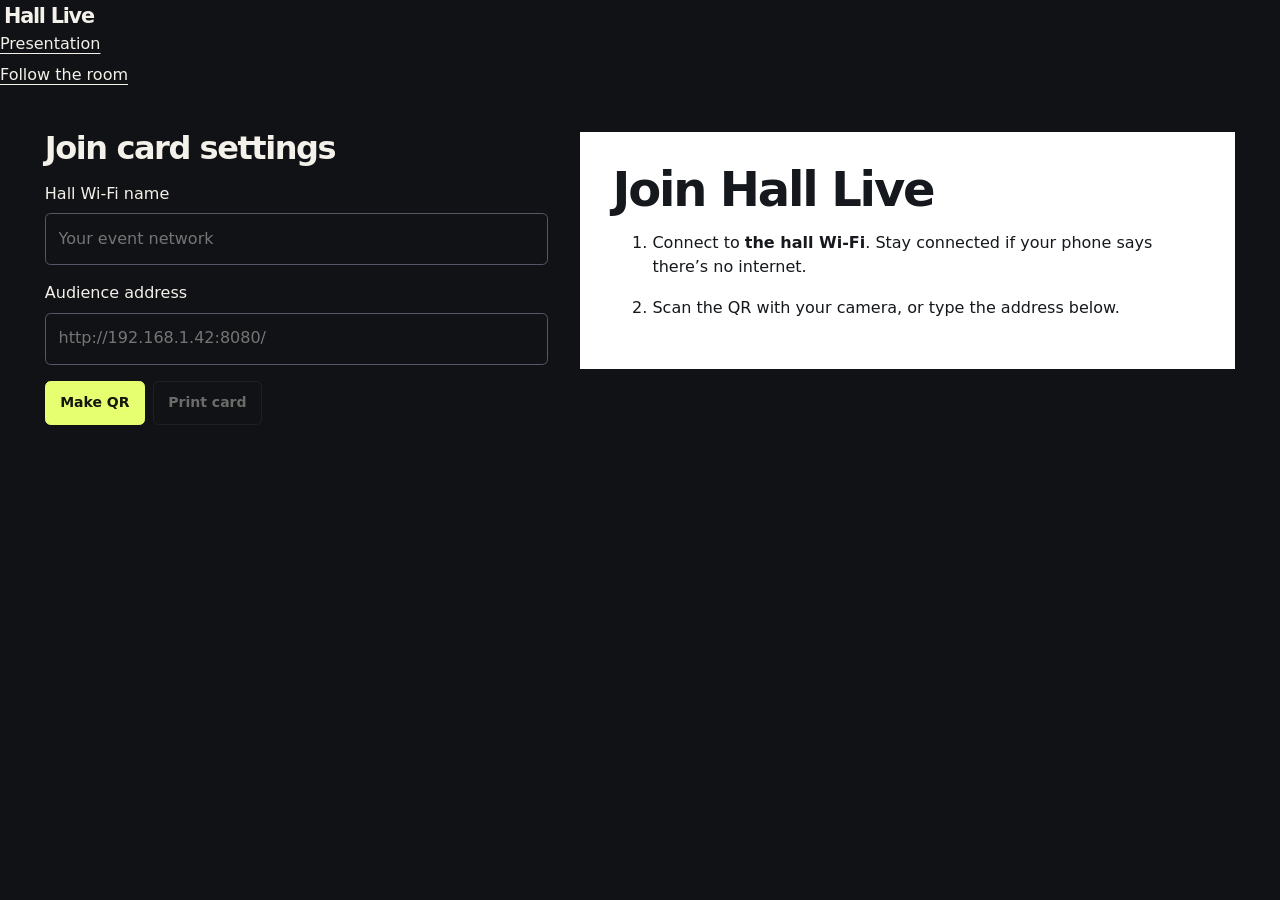
<file: join.html>
<!doctype html>
<html lang="en">
<head>
<meta charset="utf-8">
<meta name="viewport" content="width=device-width, initial-scale=1">
<title>Audience join card | Hall Live</title>
<link rel="stylesheet" href="/style.css">
</head>
<body>
<header><a class="brand" href="/"><span class="brand-mark" aria-hidden="true"></span>Hall Live</a><nav aria-label="Views"><a href="/">Presentation</a><a href="/?follow=1">Follow the room</a></nav></header>
<main class="join-layout">
  <section class="editor join-settings">
    <h2>Join card settings</h2>
    <form id="join-form">
      <label>Hall Wi-Fi name<input name="network" maxlength="32" required placeholder="Your event network"></label>
      <label>Audience address<input name="address" type="url" required maxlength="80" placeholder="http://192.168.1.42:8080/"></label>
      <div class="actions"><button class="primary">Make QR</button><button id="print-card" type="button" disabled>Print card</button></div>
    </form>
    <p id="join-status" role="status"></p>
  </section>
  <article class="join-card" aria-labelledby="join-title">
    <h1 id="join-title">Join Hall Live</h1>
    <ol>
      <li>Connect to <strong id="printed-network">the hall Wi-Fi</strong>. Stay connected if your phone says there’s no internet.</li>
      <li>Scan the QR with your camera, or type the address below.</li>
    </ol>
    <div id="join-qr"></div>
    <p id="printed-address"></p>
  </article>
</main>
<script src="/qrcode.js"></script>
<script src="/join.js"></script>
</body>
</html>
</file>
<file: style.css>
:root{--bg:#111215;--panel:#1a1c21;--ink:#f3f1e9;--muted:#b2b3ba;--line:#35373e;--accent:#e5ff70;--paper:var(--bg);--wash:#292c32;font:16px/1.55 'Segoe UI',system-ui,sans-serif;color:var(--ink);background:var(--bg);color-scheme:dark}*{box-sizing:border-box}body{margin:0}a{color:inherit;text-underline-offset:.25em}button,input,select,textarea{font:inherit;color:inherit}button{border:1px solid var(--line);background:transparent;padding:.65rem .9rem;min-height:44px;border-radius:.35rem;cursor:pointer;font-size:.875rem;font-weight:600;transition:background .15s,color .15s}button:hover:not(:disabled){background:#30333b;border-color:#777b89}button:disabled{opacity:.4;cursor:default}button.primary{background:var(--accent);color:#15170d;border-color:var(--accent)}:focus-visible{outline:3px solid var(--accent);outline-offset:4px}::selection{background:var(--accent);color:#111}h1,h2,h3,p,figure{margin:0}h1,h2,h3{line-height:1.05;letter-spacing:-.045em}h1{font-size:clamp(2.75rem,4.7vw,5.5rem);font-weight:650;max-width:18ch;text-wrap:balance}h2{font-size:2rem}h3{font-size:1.25rem}.skip{position:fixed;left:1rem;top:-5rem;z-index:20;background:var(--accent);color:#111;padding:.75rem}.skip:focus{top:1rem}.topbar{height:84px;display:flex;align-items:center;gap:2.5rem;padding:0 2rem;border-bottom:1px solid var(--line)}.brand{display:flex;align-items:center;gap:.25rem;font-weight:850;letter-spacing:-.06em;font-size:1.3rem;text-decoration:none;white-space:nowrap}.brand>span{font-weight:350}.brand i{width:7px;height:7px;background:var(--accent);border-radius:50%;margin-left:.4rem}.event-name{font-size:.75rem;font-weight:700;letter-spacing:.07em;color:var(--muted)}.event-name span{font-weight:400;letter-spacing:0;color:#858892}.top-actions{margin-left:auto;display:flex;gap:.4rem}.top-actions button{border-color:transparent;font-size:.8rem;color:var(--muted)}.top-actions button:first-child{border-color:var(--line)}.shell{display:grid;grid-template-columns:240px minmax(0,1fr);min-height:calc(100svh - 160px)}aside{border-right:1px solid var(--line);padding:2.3rem 1.3rem;display:flex;flex-direction:column}.rail-label,.kicker,.file-label{font-size:.75rem;font-weight:700;letter-spacing:.12em;text-transform:uppercase}.rail-label{color:#9699a4;padding:0 .7rem;margin-bottom:1.5rem}nav{display:grid;gap:.35rem}nav button{display:flex;gap:.85rem;text-align:left;align-items:center;border-color:transparent;color:#a6a8b2;padding:.9rem .7rem;font-size:.875rem}nav button>span{font-size:.7rem;color:#777c8b;letter-spacing:.04em}nav button[aria-current]{color:var(--accent);background:#e5ff700c;border-color:#e5ff7030}nav button[aria-current]>span{color:var(--accent)}.rail-bottom{margin-top:auto;padding:3rem .7rem 0}.rail-bottom>span{font-size:.7rem;letter-spacing:.13em;color:#9699a4}.rail-bottom p{color:#797e8b;font-size:.85rem;margin-top:.75rem}main{padding:clamp(1.5rem,3.5vw,4rem);min-width:0;display:flex;align-items:center}.slide{width:100%;display:grid;gap:2.2rem;align-items:center}.slide.has-visual{grid-template-columns:minmax(0,1.1fr) minmax(0,1fr)}.slide-copy{min-width:0}.kicker{color:var(--accent);margin-bottom:1.6rem}.body-copy{margin-top:1.6rem;color:#b9bbc5;font-size:clamp(1.05rem,1.4vw,1.35rem);line-height:1.65;max-width:58ch}.body-copy>p{white-space:pre-wrap}.body-copy>p+p{margin-top:1rem}.source-link{display:inline-block;margin-top:1rem;color:var(--muted);font-size:.8rem}.visual{min-width:0}.cover-art{display:flex;flex-direction:column;align-items:center;justify-content:center;position:relative;min-height:420px;border:1px solid var(--line);background:radial-gradient(circle at 70% 20%,#e5ff7010,transparent 55%),repeating-linear-gradient(0deg,transparent,transparent 39px,#ffffff04 40px);overflow:hidden}.cover-art>span{font-size:clamp(6rem,12vw,13rem);font-weight:850;letter-spacing:-.09em;line-height:.9;color:var(--accent)}.cover-art .outline{-webkit-text-stroke:1px #b3b7c5;color:transparent}.art-label{font-size:.65rem;letter-spacing:.13em;text-align:center;margin-top:2rem;color:#9b9da6}.diagram{border:1px solid var(--line);padding:1.5rem;background:#191b20;min-width:0}.diagram figcaption{font-size:.85rem;line-height:1.55;color:#a8acb9;margin-top:1.25rem}.flow{display:grid;grid-template-columns:repeat(2,minmax(0,1fr));gap:1.1rem}.flow-step{position:relative;padding:1.1rem;border:1px solid #424650;background:#202329;display:flex;flex-direction:column;justify-content:center;gap:.8rem;min-height:100px}.flow-step:not(:last-child)::after{content:'↓';position:absolute;right:.5rem;bottom:-1.3rem;color:var(--accent);z-index:1}.flow-step strong{font-size:1rem;line-height:1.3;font-weight:600}.node-index{font-size:.65rem;letter-spacing:.12em;color:var(--accent)}.loop .flow-step:last-child{border-color:var(--accent)}.prompt-line{font-size:1.5rem;line-height:1.4;color:var(--ink);padding:1rem 0 1.5rem}.prompt-line span{background:var(--accent);color:#111;padding:0 .5rem}.token-row{display:flex;flex-wrap:wrap;gap:.6rem}.token-row>span{padding:.5rem .7rem;border:1px solid #474b57;font-size:.875rem}.token-row .highlight{border-color:var(--accent);color:var(--accent)}.nest,.nest div{padding:1.15rem;border:1px solid #64764d;background:#e5ff7007;font-size:1rem}.nest div{margin-top:1rem}.nest div div div{color:var(--accent);font-weight:750}.skill-card{background:#22252d;padding:1.5rem;border-left:3px solid var(--accent)}.file-label{color:var(--accent);font-size:.65rem}.skill-card h3{margin-top:1.5rem;line-height:1.2}.skill-card ul{padding-left:1.2rem;color:var(--muted);font-size:.9rem}.skill-card li{margin-top:.6rem}.sdlc>.diagram{padding:0;border:0}.sdlc .flow{grid-template-columns:repeat(3,minmax(0,1fr));margin-top:1rem;gap:.6rem}.sdlc .flow-step{padding:.7rem;min-height:85px}.sdlc .flow-step strong{font-size:.875rem}.sdlc-rows{margin-top:1rem}.sdlc-rows p{padding:1rem 0;border-top:1px solid var(--line);display:grid;gap:.5rem;font-size:.875rem}.sdlc-rows span{color:var(--muted)}.transcript>p{font-size:.95rem;line-height:1.6;padding:1rem 0;border-bottom:1px solid var(--line);color:#bdc0ca}.transcript b{display:block;color:var(--ink);margin-bottom:.4rem}.self-grid{display:grid;grid-template-columns:1fr 1fr;gap:1px;background:var(--line);padding:1px}.self-grid>div{background:#1a1c21;padding:1.2rem}.self-grid>div>span{color:var(--accent);font-size:3.8rem;font-weight:700;line-height:1}.self-grid h3{margin-top:.8rem}.self-grid p{font-size:.85rem;color:var(--muted);margin-top:.5rem}.self-grid figcaption{grid-column:1/-1;background:var(--bg);margin:0;padding:1rem}.debate-art,.closing-art{display:grid;gap:.4rem;font-size:clamp(2rem,4vw,4.3rem);font-weight:800;letter-spacing:-.05em;line-height:1.05}.accent{color:var(--accent)}.closing-art{font-size:clamp(1.7rem,3vw,3rem);padding:2rem 0;border-block:1px solid var(--line)}.poll{grid-column:1/-1;max-width:65rem;width:100%}.poll-heading{display:flex;justify-content:space-between;gap:1rem;flex-wrap:wrap;margin-bottom:.8rem}.poll-heading .kicker{margin:0}.poll-heading>span:last-child{color:var(--muted);font-size:.8rem}.choices{display:grid;grid-template-columns:1fr 1fr;gap:.65rem}.choices button{display:flex;align-items:center;gap:1rem;text-align:left;padding:1rem;background:#1b1e24;font-size:1rem;min-height:65px}.choices button>span{border:1px solid #4e535f;display:grid;place-items:center;min-width:1.8rem;height:1.8rem;color:var(--accent);font-size:.75rem}.choices button.picked{border-color:var(--accent);opacity:1;color:var(--accent);background:#e5ff700a}.poll-receipt{font-size:.85rem;color:var(--muted);margin-top:.75rem}.has-poll h1{font-size:clamp(2.3rem,4vw,4.3rem);max-width:27ch}.has-poll .body-copy{max-width:65ch;margin-top:1rem}.comparison{grid-column:1/-1;display:grid;grid-template-columns:repeat(auto-fit,minmax(min(100%,20rem),1fr));gap:2rem}.result h3{color:var(--accent);margin-bottom:.5rem}.result>p{color:var(--muted);font-size:.85rem}.result-line{display:flex;flex-wrap:wrap;justify-content:space-between;gap:.3rem;margin-top:.85rem;font-size:.9rem}.result-line b{font-variant-numeric:tabular-nums;font-weight:600}meter{width:100%;height:.7rem;accent-color:var(--accent)}meter::-webkit-meter-bar{background:#393d48;border:0}meter::-webkit-meter-optimum-value{background:var(--accent)}.navigation{position:relative;display:flex;align-items:center;justify-content:space-between;gap:1rem;padding:1rem 2rem;border-top:1px solid var(--line);min-height:76px;background:var(--bg)}.navigation>div:not(.progress){display:flex;align-items:center;gap:1rem}#position{font-size:.85rem;font-variant-numeric:tabular-nums;min-width:5rem;text-align:center;color:var(--muted)}#chapter-label{font-size:.8rem;color:var(--muted)}.keyboard-hint{font-size:.75rem;color:#8e929e}.progress{position:absolute;top:-2px;height:2px;left:0;right:0;pointer-events:none}.progress span{display:block;height:2px;background:var(--accent);transition:width .2s}.navigation #next{background:var(--accent);color:#111;border-color:var(--accent);min-width:6rem}#notice{position:fixed;bottom:5.5rem;left:50%;transform:translateX(-50%);width:max-content;max-width:calc(100vw - 2rem);padding:.9rem 1.2rem;background:#f3f1e9;color:#111;border-radius:.5rem;box-shadow:0 8px 30px #0005;z-index:10;font-size:.9rem}#notice:empty{display:none}dialog{background:#1b1d23;color:var(--ink);border:1px solid #555a66;padding:2rem;border-radius:.8rem;width:min(34rem,calc(100vw - 2rem));max-height:90svh;overflow:auto}dialog::backdrop{background:#000b}dialog p{color:var(--muted);margin:1rem 0}dialog .kicker{color:var(--accent)}dialog h2{line-height:1.15}dialog label{display:grid;gap:.5rem;margin:1.5rem 0}input,textarea,select{background:#111215;border:1px solid #545966;padding:.8rem;border-radius:.35rem;width:100%}.control-grid{display:grid;gap:.75rem;margin:1rem 0}#close-room{margin-top:1rem;width:100%}[hidden]{display:none!important}.debate-clock{grid-column:1/-1;display:flex;align-items:center;gap:1rem}.debate-clock span{color:var(--muted);font-size:.875rem}.debate-clock time{font-size:2.4rem;font-weight:700;font-variant-numeric:tabular-nums;color:var(--accent)}pre{padding:1.3rem;background:#20232b;border:1px solid #454a56;white-space:pre-wrap;overflow-wrap:anywhere;font: .95rem/1.7 ui-monospace,Consolas,monospace;margin-block:1rem 0;color:#e4ebcc}.table-wrap{overflow-x:auto}table{border-collapse:collapse;width:100%;font-size:.9rem}th,td{padding:.9rem;text-align:left;border:1px solid var(--line);vertical-align:top}th{color:var(--accent);background:#252830}.following aside{display:none}.following .shell{grid-template-columns:1fr}.following main{max-width:100rem;margin:auto;width:100%}:fullscreen aside,:fullscreen .event-name,:fullscreen .top-actions{display:none}:fullscreen .shell{grid-template-columns:1fr}:fullscreen main{padding:clamp(1.5rem,4vw,5rem)}:fullscreen h1{font-size:clamp(3rem,5.5vw,6.5rem)}
/* The printable join card remains available on the local server. */
.join-layout{display:grid;grid-template-columns:1fr 1.3fr;gap:2rem;align-items:start;max-width:80rem;margin:auto;display:grid}.join-card{padding:2rem;background:white;color:#15181c}.join-card h1{font-size:3rem}.join-card li{margin-bottom:1rem}#join-qr svg{display:block;width:min(100%,19rem);height:auto;margin:1rem auto}#printed-address{text-align:center;font-weight:700}.join-settings h2{margin-bottom:1rem}.join-settings label{display:grid;gap:.4rem;margin:1rem 0}.join-settings .actions{display:flex;gap:.5rem}.join-settings #join-status{margin-top:1rem;color:var(--muted)}
@media(min-width:1600px){.shell{grid-template-columns:270px minmax(0,1fr)}main{padding:4rem 5rem}.slide{gap:4rem}}
@media(max-width:1100px){.shell{grid-template-columns:195px minmax(0,1fr)}.topbar{padding-inline:1.25rem;gap:1.5rem}.event-name span{display:none}.top-actions{gap:0}.top-actions button{padding:.6rem}aside{padding-inline:.65rem}.rail-label{font-size:.65rem}nav button{font-size:.8rem;gap:.6rem}.slide.has-visual{grid-template-columns:1fr 1fr;gap:1.5rem}.diagram{padding:1rem}.flow-step{padding:.75rem}.cover-art{min-height:350px}.keyboard-hint{display:none}}
@media(max-width:800px){.event-name{display:none}.shell{display:block}aside{border-right:0;border-bottom:1px solid var(--line);padding:.6rem 1rem}.rail-label,.rail-bottom{display:none}nav{display:flex;overflow-x:auto;gap:.35rem}nav button{white-space:nowrap;flex-shrink:0;padding:.6rem}.shell{min-height:calc(100svh - 220px)}main{padding:2rem 1.25rem}.slide.has-visual{grid-template-columns:1fr}.slide{gap:2rem}.kicker{margin-bottom:1rem}h1{font-size:clamp(2.8rem,7vw,4.5rem);max-width:23ch}.body-copy{margin-top:1.2rem}.cover-art{min-height:300px;flex-direction:row;gap:1rem;flex-wrap:wrap;padding:2rem}.cover-art>span{font-size:7rem}.art-label{flex-basis:100%;margin:0}.visual{max-width:42rem}.navigation{padding:1rem;flex-wrap:wrap}.navigation>div:not(.progress){margin-left:auto}#chapter-label{display:none}.topbar{height:72px}.choices{grid-template-columns:1fr 1fr}.join-layout{grid-template-columns:1fr}.has-poll h1{font-size:2.8rem}}
@media(max-width:480px){.topbar{padding:0 1rem}.brand{font-size:1.1rem}.top-actions button{font-size:.75rem;padding:.5rem}.top-actions #fullscreen{display:none}.choices{grid-template-columns:1fr}.choices button{font-size:.95rem}.body-copy{font-size:1.05rem}.has-poll h1{font-size:2.5rem}h1{font-size:2.7rem}.diagram{padding:1rem}.flow-step{min-height:90px}.nest,.nest div{padding:.8rem}.self-grid{padding:1px}.self-grid>div{padding:1rem}.self-grid>div>span{font-size:3rem}.navigation>div:not(.progress){margin:auto}.debate-art{font-size:3rem}.sdlc .flow{grid-template-columns:1fr 1fr}}
@media(prefers-reduced-motion:reduce){*{transition:none!important}}
@media print{@page{margin:12mm}body{background:white;color:black}.topbar,aside,.navigation,#notice,dialog,.join-settings{display:none!important}.shell{display:block}main{display:block;padding:0}.slide.has-visual{grid-template-columns:1fr}.body-copy,.diagram figcaption{color:#333}.diagram{background:white;border-color:#999}.flow-step{background:white;color:black}.join-card{padding:0}.join-layout{display:block}#join-qr svg{width:85mm}}
/* Opening beat: introduction, setup, reveal. */
.hello-art{border-block:1px solid var(--line);padding:2rem;display:flex;flex-direction:column;align-items:flex-start;gap:.5rem}.hello-caption{font-size:.75rem!important;letter-spacing:.16em!important;color:var(--muted);margin-bottom:1rem}.hello-art>span{font-size:clamp(3.5rem,6vw,6.5rem);letter-spacing:-.06em;line-height:.95;font-weight:700}.hello-art .hello-cross{color:var(--accent);font-size:2.5rem;line-height:1.4}.hello-art>p{font-size:.9rem;color:var(--muted);margin-top:1.5rem}.farewell-art{display:grid;font-size:clamp(3rem,5vw,6rem);line-height:1.05;letter-spacing:-.05em;font-weight:650;color:#aeb1bc}.farewell-art .farewell-dots{color:var(--accent);letter-spacing:.25em;margin-top:1rem}.slide.visual-memorial{grid-template-columns:1fr;text-align:center;gap:2.5rem}.visual-memorial .slide-copy{margin-inline:auto}.visual-memorial h1{font-size:clamp(2.4rem,4.5vw,4.8rem);max-width:23ch;margin-inline:auto}.visual-memorial .body-copy{margin-inline:auto}.memorial-grid{display:grid;grid-template-columns:repeat(3,minmax(0,1fr));gap:1.2rem;max-width:64rem;margin-inline:auto}.memorial-card{min-width:0}.memorial-logo{background:#f6f5f0;height:190px;display:grid;place-items:center;padding:2rem;position:relative;overflow:hidden;border:1px solid #777c88}.memorial-logo img{width:100%;height:100%;max-height:115px;object-fit:contain;filter:grayscale(1)}.memorial-card:first-child img{max-width:125px}.mourning-ribbon{position:absolute;right:-40px;top:23px;width:155px;height:22px;background:#080808;transform:rotate(45deg);box-shadow:0 2px 4px #0004;border-block:1px solid #343434}.memorial-card figcaption{font-size:.9rem;margin-top:.85rem;color:#c4c6cf;letter-spacing:.01em}@media(max-width:800px){.hello-art{padding:1.5rem}.hello-art>span{font-size:4rem}.slide.visual-memorial{gap:2rem}.memorial-logo{height:160px;padding:1.5rem}.memorial-grid{gap:.75rem}}@media(max-width:560px){.memorial-grid{grid-template-columns:1fr;max-width:20rem;gap:1.4rem}.memorial-logo{height:155px}.visual-memorial h1{font-size:2.5rem}.hello-art{display:grid;grid-template-columns:auto auto auto;align-items:center;justify-content:center;gap:.6rem}.hello-art .hello-caption,.hello-art>p{grid-column:1/-1}.hello-art>span{font-size:3rem}.hello-art .hello-cross{font-size:1.8rem}.farewell-art{font-size:3.5rem}}
</file>
